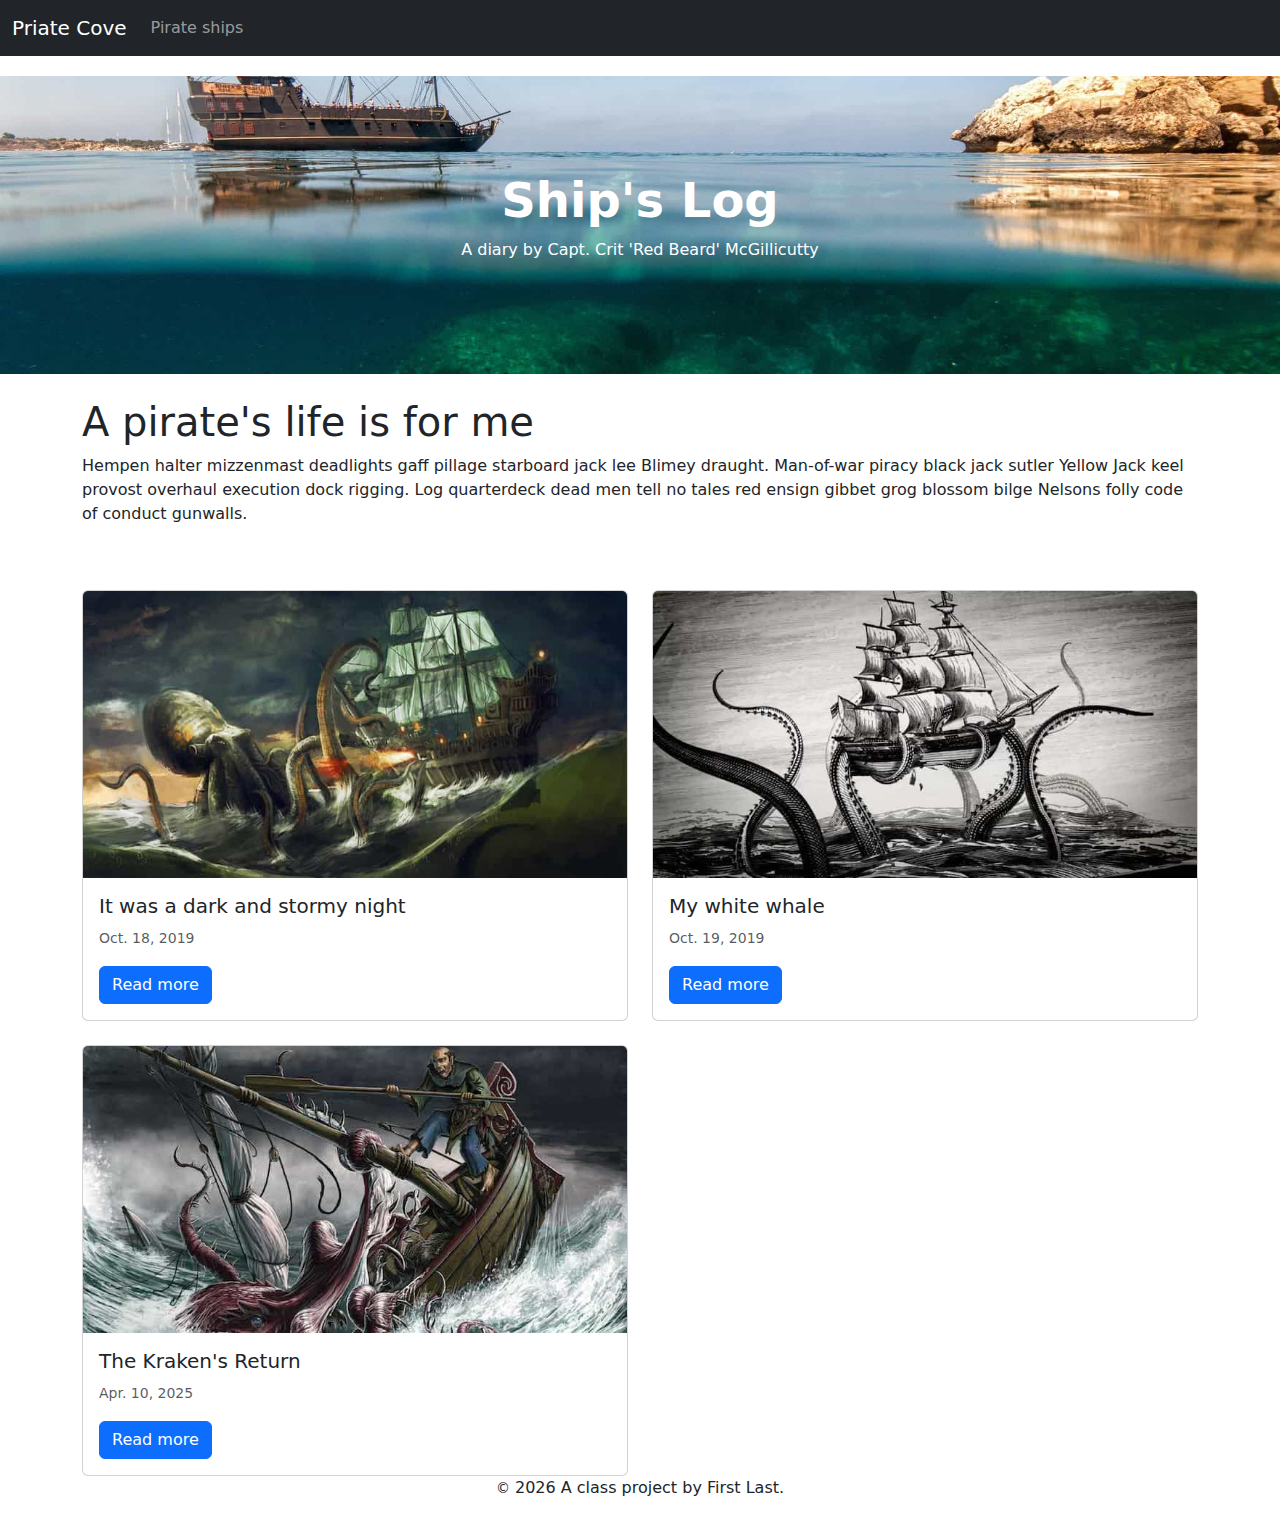
<file: docs/index.html>
<!doctype html>
<html lang="en">
  <!-- A Intro to Coding for Journalists class project -->
  <head>
    <title>Pirate Cove | Capt. McGillicutty's Ship's Log</title>
    <meta name="description" content="Default description">
    <meta charset="utf-8">
    <meta http-equiv="X-UA-Compatible" content="IE=edge"/>
    <meta name="viewport" content="width=device-width, initial-scale=1, maximum-scale=1">
    <link rel="stylesheet" href="css/main.css">
  </head>
  <body>
    <nav class="navbar navbar-expand-lg bg-dark" data-bs-theme="dark">
  <div class="container-fluid">
    <a class="navbar-brand" href="index.html">Priate Cove</a>
    <button class="navbar-toggler" type="button" data-bs-toggle="collapse" data-bs-target="#navbarNavDropdown" aria-controls="navbarNavDropdown" aria-expanded="false" aria-label="Toggle navigation">
      <span class="navbar-toggler-icon"></span>
    </button>
    <div class="collapse navbar-collapse" id="navbarNavDropdown">
      <ul class="navbar-nav">
              <li class="nav-item">
               <a class="nav-link" href="pirate-ships.html">Pirate ships</a>
             </li>
      </ul>
    </div>
  </div>
</nav>

    <div id="jumbo" class="p-5 mb-4 bg-light">
  <div class="container-fluid py-5 text-center">
    <h1 class="display-5 fw-bold">Ship's Log</h1>
    <p>A diary by Capt. Crit 'Red Beard' McGillicutty</p>
  </div>
</div>

    
<div class="container">
  <div class="row">
    <div class="col">
      <h1>A pirate's life is for me</h1>
      <p>Hempen halter mizzenmast deadlights gaff pillage starboard jack lee Blimey draught. Man-of-war piracy black jack sutler Yellow Jack keel provost overhaul execution dock rigging. Log quarterdeck dead men tell no tales red ensign gibbet grog blossom bilge Nelsons folly code of conduct gunwalls.</p>
    </div>
  </div>

  <div class="row row-cols-1 row-cols-md-2 g-4 mt-4">
    
    <div class="col">
      <div class="card h-100">
        <img src="img/kraken01.jpg" class="card-img-top" alt="It was a dark and stormy night">
        <div class="card-body">
          <h5 class="card-title">It was a dark and stormy night</h5>
          <p class="card-text"><small class="text-muted">Oct. 18, 2019</small></p>
          <a href="blogs/2019-10-18.html" class="btn btn-primary">Read more</a>
        </div>
      </div>
    </div>
    
    <div class="col">
      <div class="card h-100">
        <img src="img/kraken02.jpg" class="card-img-top" alt="My white whale">
        <div class="card-body">
          <h5 class="card-title">My white whale</h5>
          <p class="card-text"><small class="text-muted">Oct. 19, 2019</small></p>
          <a href="blogs/2019-10-19.html" class="btn btn-primary">Read more</a>
        </div>
      </div>
    </div>
    
    <div class="col">
      <div class="card h-100">
        <img src="img/kraken03.jpg" class="card-img-top" alt="The Kraken&#39;s Return">
        <div class="card-body">
          <h5 class="card-title">The Kraken&#39;s Return</h5>
          <p class="card-text"><small class="text-muted">Apr. 10, 2025</small></p>
          <a href="blogs/2025-04-10.html" class="btn btn-primary">Read more</a>
        </div>
      </div>
    </div>
    
  </div>
</div>


    <footer>
<p id="legal" class="center-block text-center">
  <small>&copy;</small> <span class="copyright-year"></span>
  A class project by First Last.
</p>
</footer>


    <script src="js/jquery.js"></script>
    <script src="js/bootstrap.bundle.min.js"></script>
    <script src="js/scripts.js"></script>
  </body>
</html>
</file>
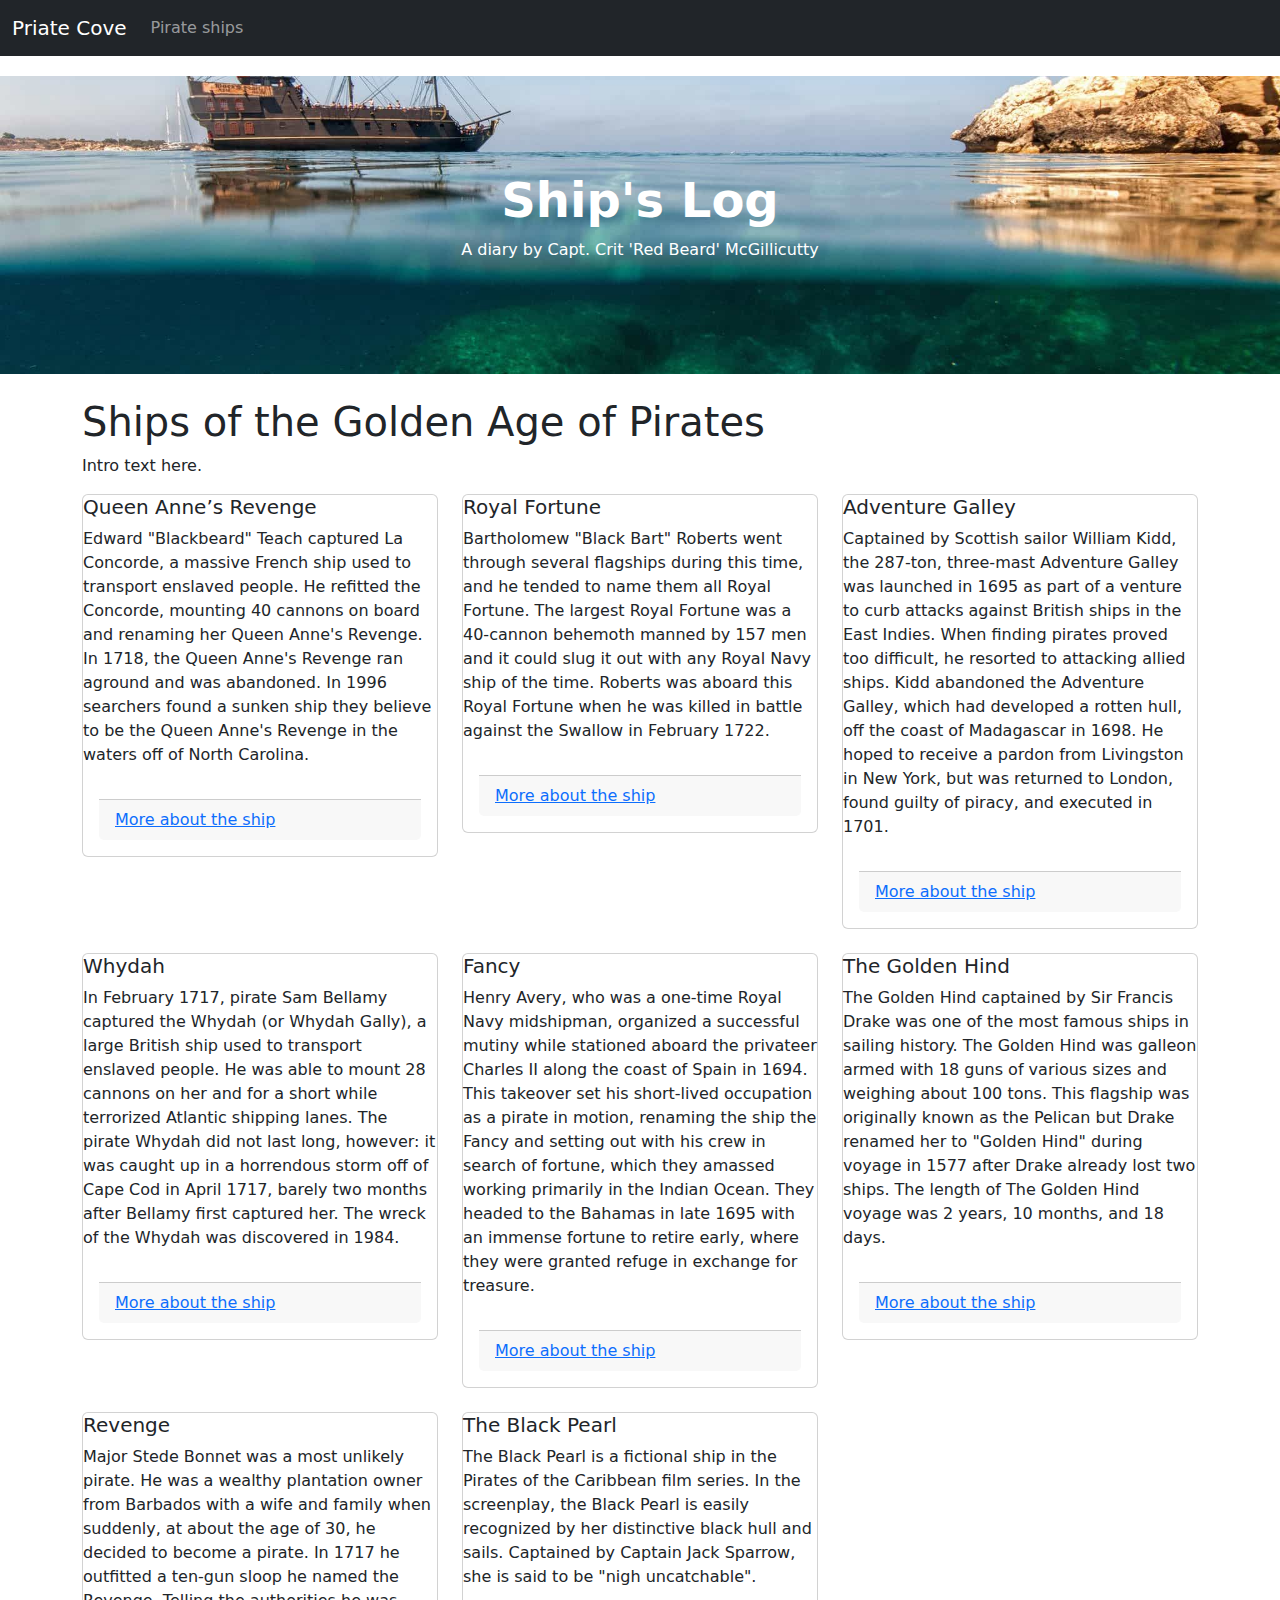
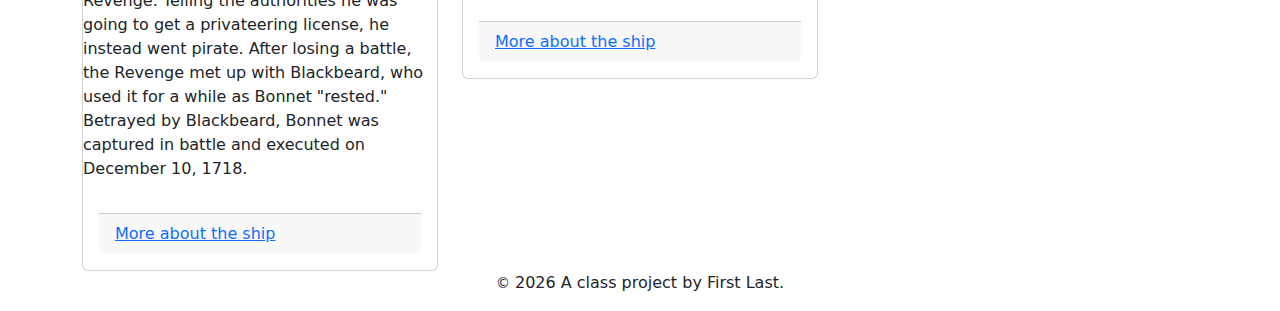
<file: docs/pirate-ships.html>
<!doctype html>
<html lang="en">
  <!-- A Intro to Coding for Journalists class project -->
  <head>
    <title>Pirate Cove | Pirate ships</title>
    <meta name="description" content="A list of pirate ships of lore from fact and fiction.">
    <meta charset="utf-8">
    <meta http-equiv="X-UA-Compatible" content="IE=edge"/>
    <meta name="viewport" content="width=device-width, initial-scale=1, maximum-scale=1">
    <link rel="stylesheet" href="css/main.css">
  </head>
  <body>
    <nav class="navbar navbar-expand-lg bg-dark" data-bs-theme="dark">
  <div class="container-fluid">
    <a class="navbar-brand" href="index.html">Priate Cove</a>
    <button class="navbar-toggler" type="button" data-bs-toggle="collapse" data-bs-target="#navbarNavDropdown" aria-controls="navbarNavDropdown" aria-expanded="false" aria-label="Toggle navigation">
      <span class="navbar-toggler-icon"></span>
    </button>
    <div class="collapse navbar-collapse" id="navbarNavDropdown">
      <ul class="navbar-nav">
              <li class="nav-item">
               <a class="nav-link" href="pirate-ships.html">Pirate ships</a>
             </li>
      </ul>
    </div>
  </div>
</nav>

    <div id="jumbo" class="p-5 mb-4 bg-light">
  <div class="container-fluid py-5 text-center">
    <h1 class="display-5 fw-bold">Ship's Log</h1>
    <p>A diary by Capt. Crit 'Red Beard' McGillicutty</p>
  </div>
</div>

    
<article class="container">
  <h1>Ships of the Golden Age of Pirates</h1>
  <p>Intro text here.</p>
  <div class="row row-cols-1 row-cols-md-2 g-4 row-cols-lg-3 h-100">
    
    <div class="col h-100">  
      <div class="card h-100">  
        <h5 class="card-title">Queen Anne’s Revenge</h5>
        <p class="card-text">Edward &quot;Blackbeard&quot; Teach captured La Concorde, a massive French ship used to transport enslaved people. He refitted the Concorde, mounting 40 cannons on board and renaming her Queen Anne&#39;s Revenge. In 1718, the Queen Anne&#39;s Revenge ran aground and was abandoned. In 1996 searchers found a sunken ship they believe to be the Queen Anne&#39;s Revenge in the waters off of North Carolina.</p>
        <div class="card-body d-flex flex-column h-100">
          <div class="card-footer mt-auto">
            <a href="https://www.thoughtco.com/famous-pirate-ships-2136286" class="card-link">More about the ship</a>
          </div>
        </div>
      </div>
    </div>
    
    <div class="col h-100">  
      <div class="card h-100">  
        <h5 class="card-title">Royal Fortune</h5>
        <p class="card-text">Bartholomew &quot;Black Bart&quot; Roberts went through several flagships during this time, and he tended to name them all Royal Fortune. The largest Royal Fortune was a 40-cannon behemoth manned by 157 men and it could slug it out with any Royal Navy ship of the time. Roberts was aboard this ​Royal Fortune when he was killed in battle against the Swallow in February 1722.</p>
        <div class="card-body d-flex flex-column h-100">
          <div class="card-footer mt-auto">
            <a href="https://www.thoughtco.com/famous-pirate-ships-2136286" class="card-link">More about the ship</a>
          </div>
        </div>
      </div>
    </div>
    
    <div class="col h-100">  
      <div class="card h-100">  
        <h5 class="card-title">Adventure Galley</h5>
        <p class="card-text">Captained by Scottish sailor William Kidd, the 287-ton, three-mast Adventure Galley was launched  in 1695 as part of a venture to curb attacks against British ships in the East Indies. When finding pirates proved too difficult, he resorted to attacking allied ships. Kidd abandoned the Adventure Galley, which had developed a rotten hull, off the coast of Madagascar in 1698. He hoped to receive a pardon from Livingston in New York, but was returned to London, found guilty of piracy, and executed in 1701.</p>
        <div class="card-body d-flex flex-column h-100">
          <div class="card-footer mt-auto">
            <a href="https://www.mentalfloss.com/article/21557/6-famous-pirate-ships" class="card-link">More about the ship</a>
          </div>
        </div>
      </div>
    </div>
    
    <div class="col h-100">  
      <div class="card h-100">  
        <h5 class="card-title">Whydah</h5>
        <p class="card-text">In February 1717, pirate Sam Bellamy captured the Whydah (or Whydah Gally), a large British ship used to transport enslaved people. He was able to mount 28 cannons on her and for a short while terrorized Atlantic shipping lanes. The pirate Whydah did not last long, however: it was caught up in a horrendous storm off of Cape Cod in April 1717, barely two months after Bellamy first captured her. The wreck of the Whydah was discovered in 1984.</p>
        <div class="card-body d-flex flex-column h-100">
          <div class="card-footer mt-auto">
            <a href="https://www.thoughtco.com/famous-pirate-ships-2136286" class="card-link">More about the ship</a>
          </div>
        </div>
      </div>
    </div>
    
    <div class="col h-100">  
      <div class="card h-100">  
        <h5 class="card-title">Fancy</h5>
        <p class="card-text">Henry Avery, who was a one-time Royal Navy midshipman, organized a successful mutiny while stationed aboard the privateer Charles II along the coast of Spain in 1694.  This takeover set his short-lived occupation as a pirate in motion, renaming the ship the Fancy and setting out with his crew in search of fortune, which they amassed working primarily in the Indian Ocean.  They headed to the Bahamas in late 1695 with an immense fortune to retire early, where they were granted refuge in exchange for treasure.</p>
        <div class="card-body d-flex flex-column h-100">
          <div class="card-footer mt-auto">
            <a href="https://www.pirateshowcancun.com/blog/scurvy-pirate-history/famous-pirate-ships-in-history/" class="card-link">More about the ship</a>
          </div>
        </div>
      </div>
    </div>
    
    <div class="col h-100">  
      <div class="card h-100">  
        <h5 class="card-title">The Golden Hind</h5>
        <p class="card-text">The Golden Hind captained by Sir Francis Drake was one of the most famous ships in sailing history. The Golden Hind was galleon armed with 18 guns of various sizes and weighing about 100 tons. This flagship was originally known as the Pelican but Drake renamed her to &quot;Golden Hind&quot; during voyage in 1577 after Drake already lost two ships. The length of The Golden Hind voyage was 2 years, 10 months, and 18 days.</p>
        <div class="card-body d-flex flex-column h-100">
          <div class="card-footer mt-auto">
            <a href="http://www.thewayofthepirates.com/pirate-features/famous-pirate-ships/" class="card-link">More about the ship</a>
          </div>
        </div>
      </div>
    </div>
    
    <div class="col h-100">  
      <div class="card h-100">  
        <h5 class="card-title">Revenge</h5>
        <p class="card-text">Major Stede Bonnet was a most unlikely pirate. He was a wealthy plantation owner from Barbados with a wife and family when suddenly, at about the age of 30, he decided to become a pirate. In 1717 he outfitted a ten-gun sloop he named the Revenge. Telling the authorities he was going to get a privateering license, he instead went pirate. After losing a battle, the Revenge met up with Blackbeard, who used it for a while as Bonnet &quot;rested.&quot; Betrayed by Blackbeard, Bonnet was captured in battle and executed on December 10, 1718.</p>
        <div class="card-body d-flex flex-column h-100">
          <div class="card-footer mt-auto">
            <a href="https://www.thoughtco.com/famous-pirate-ships-2136286" class="card-link">More about the ship</a>
          </div>
        </div>
      </div>
    </div>
    
    <div class="col h-100">  
      <div class="card h-100">  
        <h5 class="card-title">The Black Pearl</h5>
        <p class="card-text">The Black Pearl is a fictional ship in the Pirates of the Caribbean film series. In the screenplay, the Black Pearl is easily recognized by her distinctive black hull and sails. Captained by Captain Jack Sparrow, she is said to be &quot;nigh uncatchable&quot;.</p>
        <div class="card-body d-flex flex-column h-100">
          <div class="card-footer mt-auto">
            <a href="https://en.wikipedia.org/wiki/Black_Pearl" class="card-link">More about the ship</a>
          </div>
        </div>
      </div>
    </div>
    
  </div>
</article>


    <footer>
<p id="legal" class="center-block text-center">
  <small>&copy;</small> <span class="copyright-year"></span>
  A class project by First Last.
</p>
</footer>


    <script src="js/jquery.js"></script>
    <script src="js/bootstrap.bundle.min.js"></script>
    <script src="js/scripts.js"></script>
  </body>
</html>
</file>
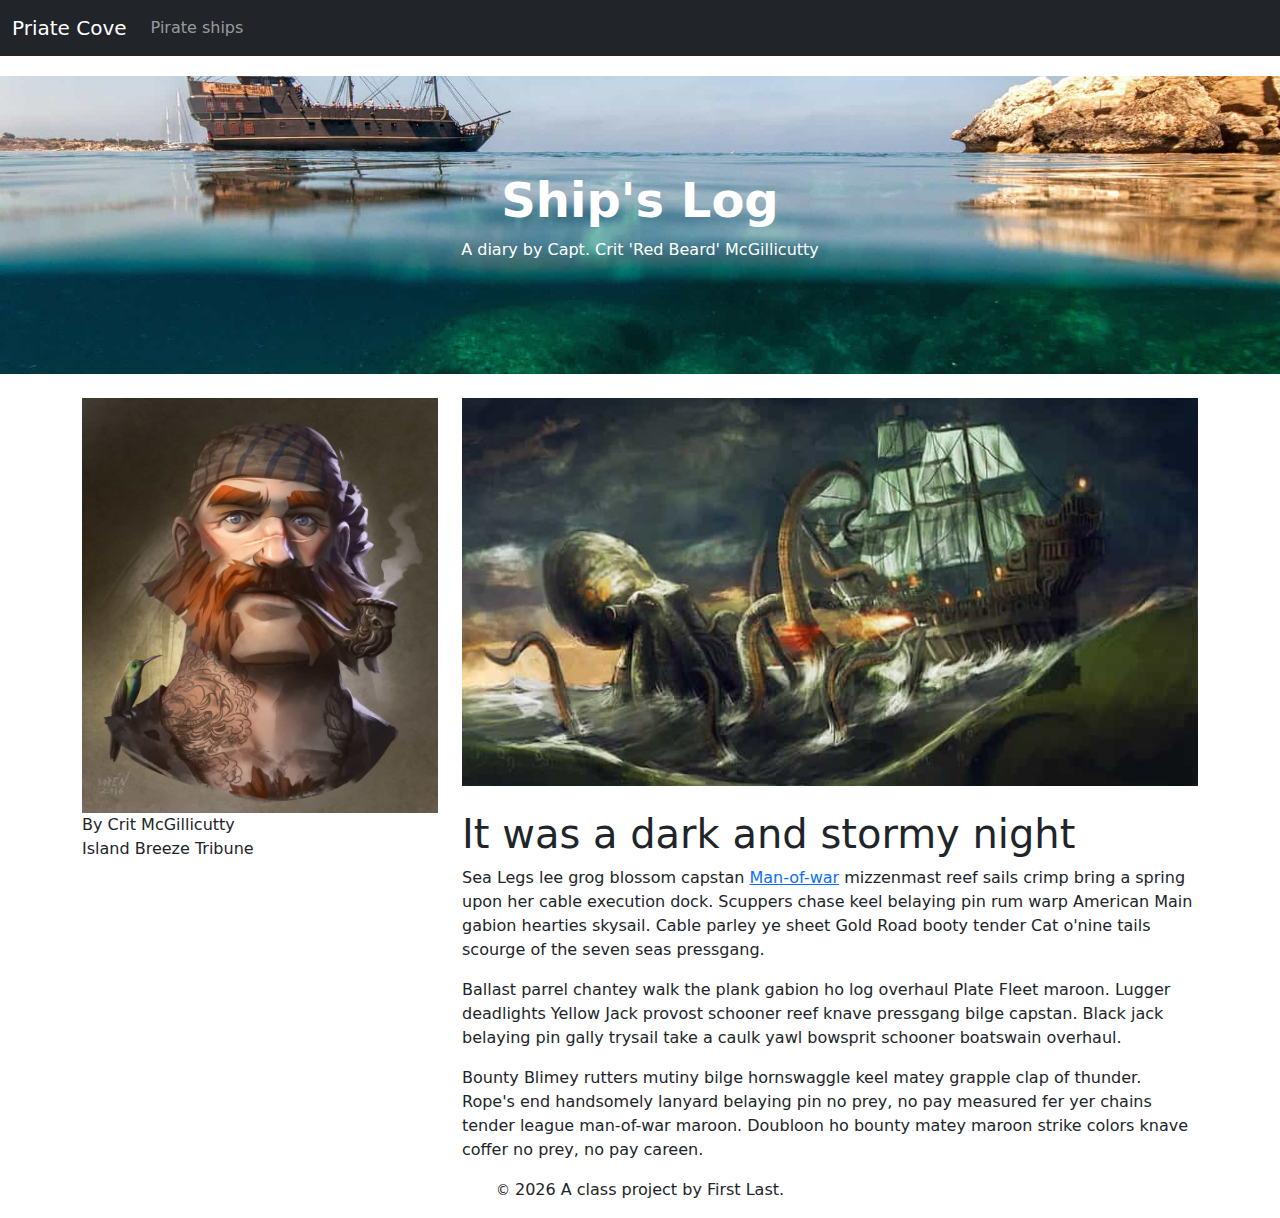
<file: docs/blog/2019-10-18.html>
<!doctype html>
<html lang="en">
  <!-- A Intro to Coding for Journalists class project -->
  <head>
    <title>Pirate Cove | It was a dark and stormy night</title>
    <meta name="description" content="It was a dark and stormy night by Capt. Crit McGillicutty">
    <meta charset="utf-8">
    <meta http-equiv="X-UA-Compatible" content="IE=edge"/>
    <meta name="viewport" content="width=device-width, initial-scale=1, maximum-scale=1">
    <link rel="stylesheet" href="../css/main.css">
  </head>
  <body>
    <nav class="navbar navbar-expand-lg bg-dark" data-bs-theme="dark">
  <div class="container-fluid">
    <a class="navbar-brand" href="../index.html">Priate Cove</a>
    <button class="navbar-toggler" type="button" data-bs-toggle="collapse" data-bs-target="#navbarNavDropdown" aria-controls="navbarNavDropdown" aria-expanded="false" aria-label="Toggle navigation">
      <span class="navbar-toggler-icon"></span>
    </button>
    <div class="collapse navbar-collapse" id="navbarNavDropdown">
      <ul class="navbar-nav">
              <li class="nav-item">
               <a class="nav-link" href="../pirate-ships.html">Pirate ships</a>
             </li>
      </ul>
    </div>
  </div>
</nav>

    <div id="jumbo" class="p-5 mb-4 bg-light">
  <div class="container-fluid py-5 text-center">
    <h1 class="display-5 fw-bold">Ship's Log</h1>
    <p>A diary by Capt. Crit 'Red Beard' McGillicutty</p>
  </div>
</div>

    
  <article class="container">
    <div class="row">
      <div class="col-sm-4">
        <img src="../img/pirate.jpg" alt="pirate character" class="img-fluid">
        <p class="byline">By Crit McGillicutty<br>
        <span>Island Breeze Tribune</span></p>
        <hr class="d-sm-none">
      </div>
      <div class="col-sm-8">
        <img src="../img/kraken01.jpg" alt="" class="img-fluid mb-4">
        <h1>It was a dark and stormy night</h1>
        

  
    
<p>Sea Legs lee grog blossom capstan <a href="https://en.wikipedia.org/wiki/Portuguese_man_o%27_war">Man-of-war</a> mizzenmast reef sails crimp bring a spring upon her cable execution dock. Scuppers chase keel belaying pin rum warp American Main gabion hearties skysail. Cable parley ye sheet Gold Road booty tender Cat o'nine tails scourge of the seven seas pressgang.</p>

  

  
    
<p>Ballast parrel chantey walk the plank gabion ho log overhaul Plate Fleet maroon. Lugger deadlights Yellow Jack provost schooner reef knave pressgang bilge capstan. Black jack belaying pin gally trysail take a caulk yawl bowsprit schooner boatswain overhaul.</p>

  

  
    
<p>Bounty Blimey rutters mutiny bilge hornswaggle keel matey grapple clap of thunder. Rope's end handsomely lanyard belaying pin no prey, no pay measured fer yer chains tender league man-of-war maroon. Doubloon ho bounty matey maroon strike colors knave coffer no prey, no pay careen.</p>

  


      </div>
    </div>
  </article>


    <footer>
<p id="legal" class="center-block text-center">
  <small>&copy;</small> <span class="copyright-year"></span>
  A class project by First Last.
</p>
</footer>


    <script src="../js/jquery.js"></script>
    <script src="../js/bootstrap.bundle.min.js"></script>
    <script src="../js/scripts.js"></script>
  </body>
</html>
</file>
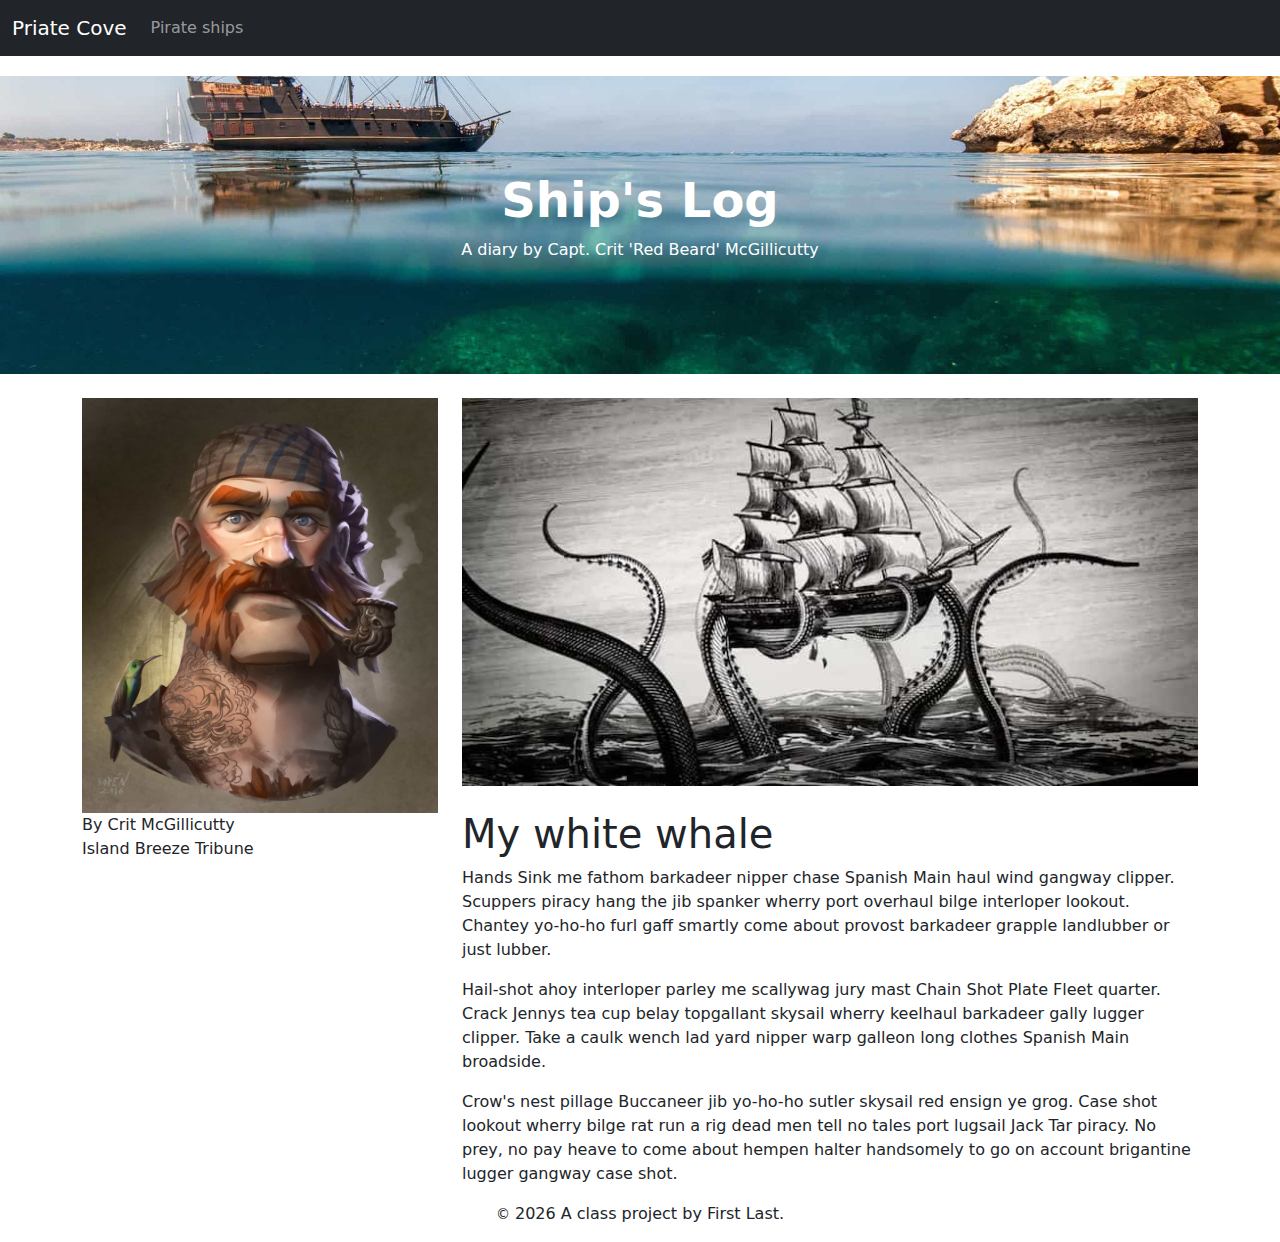
<file: docs/blog/2019-10-19.html>
<!doctype html>
<html lang="en">
  <!-- A Intro to Coding for Journalists class project -->
  <head>
    <title>Pirate Cove | My white whale</title>
    <meta name="description" content="My white whale by Capt. Crit McGillicutty">
    <meta charset="utf-8">
    <meta http-equiv="X-UA-Compatible" content="IE=edge"/>
    <meta name="viewport" content="width=device-width, initial-scale=1, maximum-scale=1">
    <link rel="stylesheet" href="../css/main.css">
  </head>
  <body>
    <nav class="navbar navbar-expand-lg bg-dark" data-bs-theme="dark">
  <div class="container-fluid">
    <a class="navbar-brand" href="../index.html">Priate Cove</a>
    <button class="navbar-toggler" type="button" data-bs-toggle="collapse" data-bs-target="#navbarNavDropdown" aria-controls="navbarNavDropdown" aria-expanded="false" aria-label="Toggle navigation">
      <span class="navbar-toggler-icon"></span>
    </button>
    <div class="collapse navbar-collapse" id="navbarNavDropdown">
      <ul class="navbar-nav">
              <li class="nav-item">
               <a class="nav-link" href="../pirate-ships.html">Pirate ships</a>
             </li>
      </ul>
    </div>
  </div>
</nav>

    <div id="jumbo" class="p-5 mb-4 bg-light">
  <div class="container-fluid py-5 text-center">
    <h1 class="display-5 fw-bold">Ship's Log</h1>
    <p>A diary by Capt. Crit 'Red Beard' McGillicutty</p>
  </div>
</div>

    
  <article class="container">
    <div class="row">
      <div class="col-sm-4">
        <img src="../img/pirate.jpg" alt="pirate character" class="img-fluid">
        <p class="byline">By Crit McGillicutty<br>
        <span>Island Breeze Tribune</span></p>
        <hr class="d-sm-none">
      </div>
      <div class="col-sm-8">
        <img src="../img/kraken02.jpg" alt="" class="img-fluid mb-4">
        <h1>My white whale</h1>
        

  
    
<p>Hands Sink me fathom barkadeer nipper chase Spanish Main haul wind gangway clipper. Scuppers piracy hang the jib spanker wherry port overhaul bilge interloper lookout. Chantey yo-ho-ho furl gaff smartly come about provost barkadeer grapple landlubber or just lubber.</p>

  

  
    
<p>Hail-shot ahoy interloper parley me scallywag jury mast Chain Shot Plate Fleet quarter. Crack Jennys tea cup belay topgallant skysail wherry keelhaul barkadeer gally lugger clipper. Take a caulk wench lad yard nipper warp galleon long clothes Spanish Main broadside.</p>

  

  
    
<p>Crow's nest pillage Buccaneer jib yo-ho-ho sutler skysail red ensign ye grog. Case shot lookout wherry bilge rat run a rig dead men tell no tales port lugsail Jack Tar piracy. No prey, no pay heave to come about hempen halter handsomely to go on account brigantine lugger gangway case shot.</p>

  


      </div>
    </div>
  </article>


    <footer>
<p id="legal" class="center-block text-center">
  <small>&copy;</small> <span class="copyright-year"></span>
  A class project by First Last.
</p>
</footer>


    <script src="../js/jquery.js"></script>
    <script src="../js/bootstrap.bundle.min.js"></script>
    <script src="../js/scripts.js"></script>
  </body>
</html>
</file>
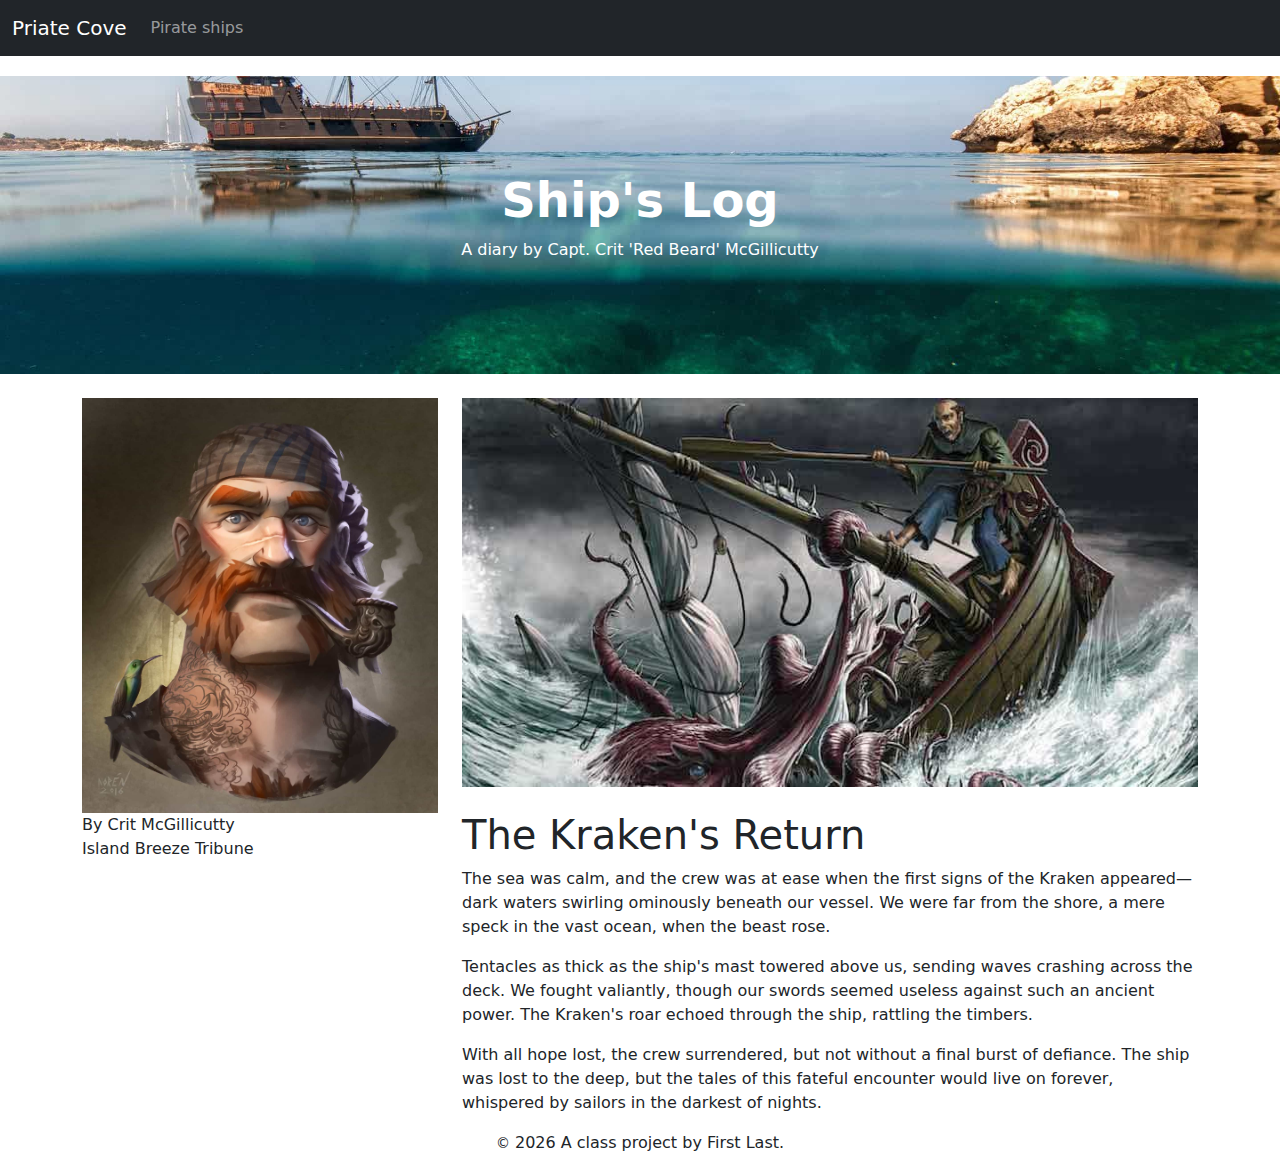
<file: docs/blog/2025-04-10.html>
<!doctype html>
<html lang="en">
  <!-- A Intro to Coding for Journalists class project -->
  <head>
    <title>Pirate Cove | The Kraken&#39;s Return</title>
    <meta name="description" content="The Kraken&#39;s Return by Capt. Crit McGillicutty">
    <meta charset="utf-8">
    <meta http-equiv="X-UA-Compatible" content="IE=edge"/>
    <meta name="viewport" content="width=device-width, initial-scale=1, maximum-scale=1">
    <link rel="stylesheet" href="../css/main.css">
  </head>
  <body>
    <nav class="navbar navbar-expand-lg bg-dark" data-bs-theme="dark">
  <div class="container-fluid">
    <a class="navbar-brand" href="../index.html">Priate Cove</a>
    <button class="navbar-toggler" type="button" data-bs-toggle="collapse" data-bs-target="#navbarNavDropdown" aria-controls="navbarNavDropdown" aria-expanded="false" aria-label="Toggle navigation">
      <span class="navbar-toggler-icon"></span>
    </button>
    <div class="collapse navbar-collapse" id="navbarNavDropdown">
      <ul class="navbar-nav">
              <li class="nav-item">
               <a class="nav-link" href="../pirate-ships.html">Pirate ships</a>
             </li>
      </ul>
    </div>
  </div>
</nav>

    <div id="jumbo" class="p-5 mb-4 bg-light">
  <div class="container-fluid py-5 text-center">
    <h1 class="display-5 fw-bold">Ship's Log</h1>
    <p>A diary by Capt. Crit 'Red Beard' McGillicutty</p>
  </div>
</div>

    
  <article class="container">
    <div class="row">
      <div class="col-sm-4">
        <img src="../img/pirate.jpg" alt="pirate character" class="img-fluid">
        <p class="byline">By Crit McGillicutty<br>
        <span>Island Breeze Tribune</span></p>
        <hr class="d-sm-none">
      </div>
      <div class="col-sm-8">
        <img src="../img/kraken03.jpg" alt="" class="img-fluid mb-4">
        <h1>The Kraken&#39;s Return</h1>
        

  
    
<p>The sea was calm, and the crew was at ease when the first signs of the Kraken appeared—dark waters swirling ominously beneath our vessel. We were far from the shore, a mere speck in the vast ocean, when the beast rose.</p>

  

  
    
<p>Tentacles as thick as the ship's mast towered above us, sending waves crashing across the deck. We fought valiantly, though our swords seemed useless against such an ancient power. The Kraken's roar echoed through the ship, rattling the timbers.</p>

  

  
    
<p>With all hope lost, the crew surrendered, but not without a final burst of defiance. The ship was lost to the deep, but the tales of this fateful encounter would live on forever, whispered by sailors in the darkest of nights.</p>

  


      </div>
    </div>
  </article>


    <footer>
<p id="legal" class="center-block text-center">
  <small>&copy;</small> <span class="copyright-year"></span>
  A class project by First Last.
</p>
</footer>


    <script src="../js/jquery.js"></script>
    <script src="../js/bootstrap.bundle.min.js"></script>
    <script src="../js/scripts.js"></script>
  </body>
</html>
</file>
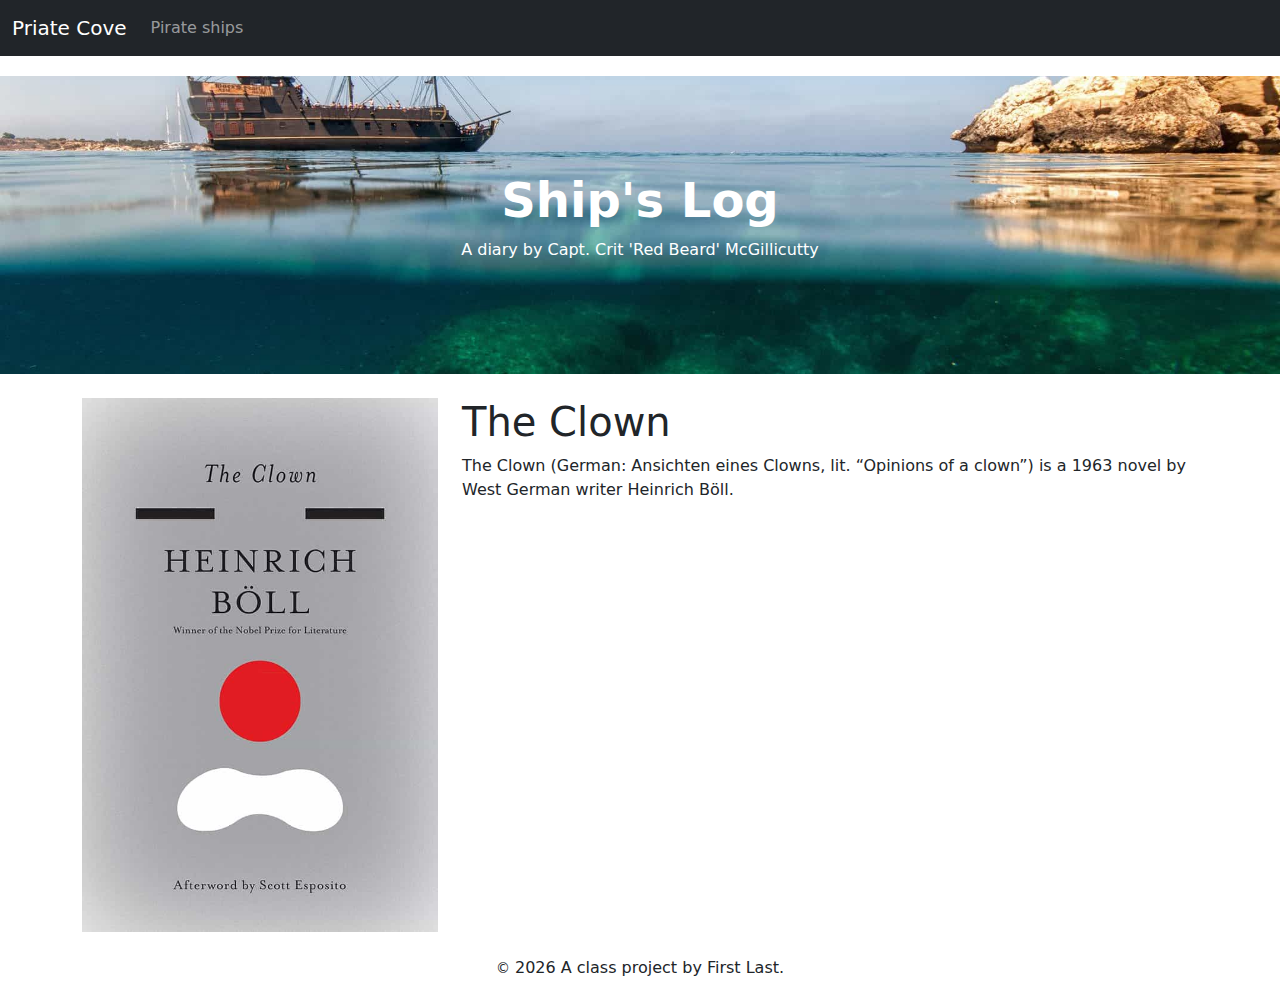
<file: docs/books/the-clown.html>
<!doctype html>
<html lang="en">
  <!-- A Intro to Coding for Journalists class project -->
  <head>
    <title>Pirate Cove | The Clown</title>
    <meta name="description" content="The Clown by Heinrich Böll">
    <meta charset="utf-8">
    <meta http-equiv="X-UA-Compatible" content="IE=edge"/>
    <meta name="viewport" content="width=device-width, initial-scale=1, maximum-scale=1">
    <link rel="stylesheet" href="../css/main.css">
  </head>
  <body>
    <nav class="navbar navbar-expand-lg bg-dark" data-bs-theme="dark">
  <div class="container-fluid">
    <a class="navbar-brand" href="../index.html">Priate Cove</a>
    <button class="navbar-toggler" type="button" data-bs-toggle="collapse" data-bs-target="#navbarNavDropdown" aria-controls="navbarNavDropdown" aria-expanded="false" aria-label="Toggle navigation">
      <span class="navbar-toggler-icon"></span>
    </button>
    <div class="collapse navbar-collapse" id="navbarNavDropdown">
      <ul class="navbar-nav">
              <li class="nav-item">
               <a class="nav-link" href="../pirate-ships.html">Pirate ships</a>
             </li>
      </ul>
    </div>
  </div>
</nav>

    <div id="jumbo" class="p-5 mb-4 bg-light">
  <div class="container-fluid py-5 text-center">
    <h1 class="display-5 fw-bold">Ship's Log</h1>
    <p>A diary by Capt. Crit 'Red Beard' McGillicutty</p>
  </div>
</div>

    
  <article class="container">
    <div class="row">
      <div class="col-sm-4">
          <img src="../img/the-clown.jpg" alt="" class="img-fluid mb-4">
      </div>
      <div class="col-sm-8">
          <h1>The Clown</h1>
          <p>The Clown (German: Ansichten eines Clowns, lit. “Opinions of a clown”) is a 1963 novel by West German writer Heinrich Böll.</p>
      </div>
    </div>
  </article>


    <footer>
<p id="legal" class="center-block text-center">
  <small>&copy;</small> <span class="copyright-year"></span>
  A class project by First Last.
</p>
</footer>


    <script src="../js/jquery.js"></script>
    <script src="../js/bootstrap.bundle.min.js"></script>
    <script src="../js/scripts.js"></script>
  </body>
</html>
</file>
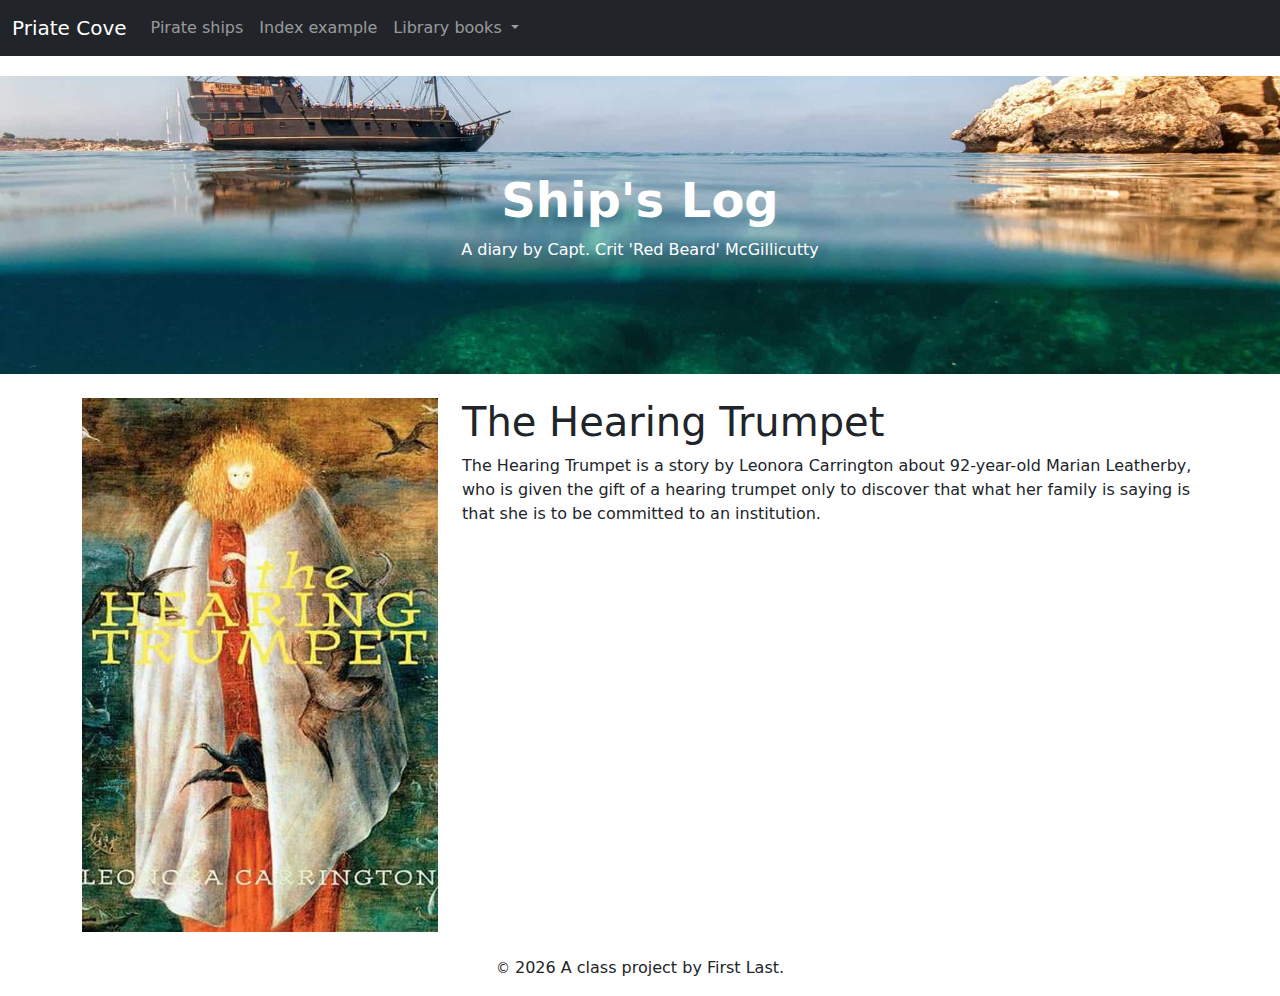
<file: docs/books/the-hearing-trumpet.html>
<!doctype html>
<html lang="en">
  <!-- A Intro to Coding for Journalists class project -->
  <head>
    <title>Pirate Cove | The Hearing Trumpet</title>
    <meta name="description" content="The Hearing Trumpet by Leonora Carrington">
    <meta charset="utf-8">
    <meta http-equiv="X-UA-Compatible" content="IE=edge"/>
    <meta name="viewport" content="width=device-width, initial-scale=1, maximum-scale=1">
    <link rel="stylesheet" href="../css/main.css">
  </head>
  <body>
    <nav class="navbar navbar-expand-lg bg-dark" data-bs-theme="dark">
  <div class="container-fluid">
    <a class="navbar-brand" href="../index.html">Priate Cove</a>
    <button class="navbar-toggler" type="button" data-bs-toggle="collapse" data-bs-target="#navbarNavDropdown" aria-controls="navbarNavDropdown" aria-expanded="false" aria-label="Toggle navigation">
      <span class="navbar-toggler-icon"></span>
    </button>
    <div class="collapse navbar-collapse" id="navbarNavDropdown">
      <ul class="navbar-nav">
              <li class="nav-item">
               <a class="nav-link" href="../pirate-ships.html">Pirate ships</a>
             </li>
             <li class="nav-item">
               <a class="nav-link" href="../index-example.html">Index example</a>
             </li>
        <li class="nav-item dropdown">
          <a class="nav-link dropdown-toggle" href="#" id="navbarDropdownMenuLink" role="button" data-bs-toggle="dropdown" aria-expanded="false">
            Library books
          </a>
          <ul class="dropdown-menu" aria-labelledby="navbarDropdownMenuLink">
            
            <li><a class="dropdown-item" href="../books/the-clown.html">The Clown</a></li>
            
            <li><a class="dropdown-item" href="../books/the-shipping-news.html">The Shipping News</a></li>
            
            <li><a class="dropdown-item" href="../books/the-hearing-trumpet.html">The Hearing Trumpet</a></li>
            
          </ul>
        </li>
      </ul>
    </div>
  </div>
</nav>

    <div id="jumbo" class="p-5 mb-4 bg-light">
  <div class="container-fluid py-5 text-center">
    <h1 class="display-5 fw-bold">Ship's Log</h1>
    <p>A diary by Capt. Crit 'Red Beard' McGillicutty</p>
  </div>
</div>

    
  <article class="container">
    <div class="row">
      <div class="col-sm-4">
          <img src="../img/the-hearing-trumpet.jpg" alt="" class="img-fluid mb-4">
      </div>
      <div class="col-sm-8">
          <h1>The Hearing Trumpet</h1>
          <p>The Hearing Trumpet is a story by Leonora Carrington about 92-year-old Marian Leatherby, who is given the gift of a hearing trumpet only to discover that what her family is saying is that she is to be committed to an institution.</p>
      </div>
    </div>
  </article>


    <footer>
<p id="legal" class="center-block text-center">
  <small>&copy;</small> <span class="copyright-year"></span>
  A class project by First Last.
</p>
</footer>


    <script src="../js/jquery.js"></script>
    <script src="../js/bootstrap.bundle.min.js"></script>
    <script src="../js/scripts.js"></script>
  </body>
</html>
</file>
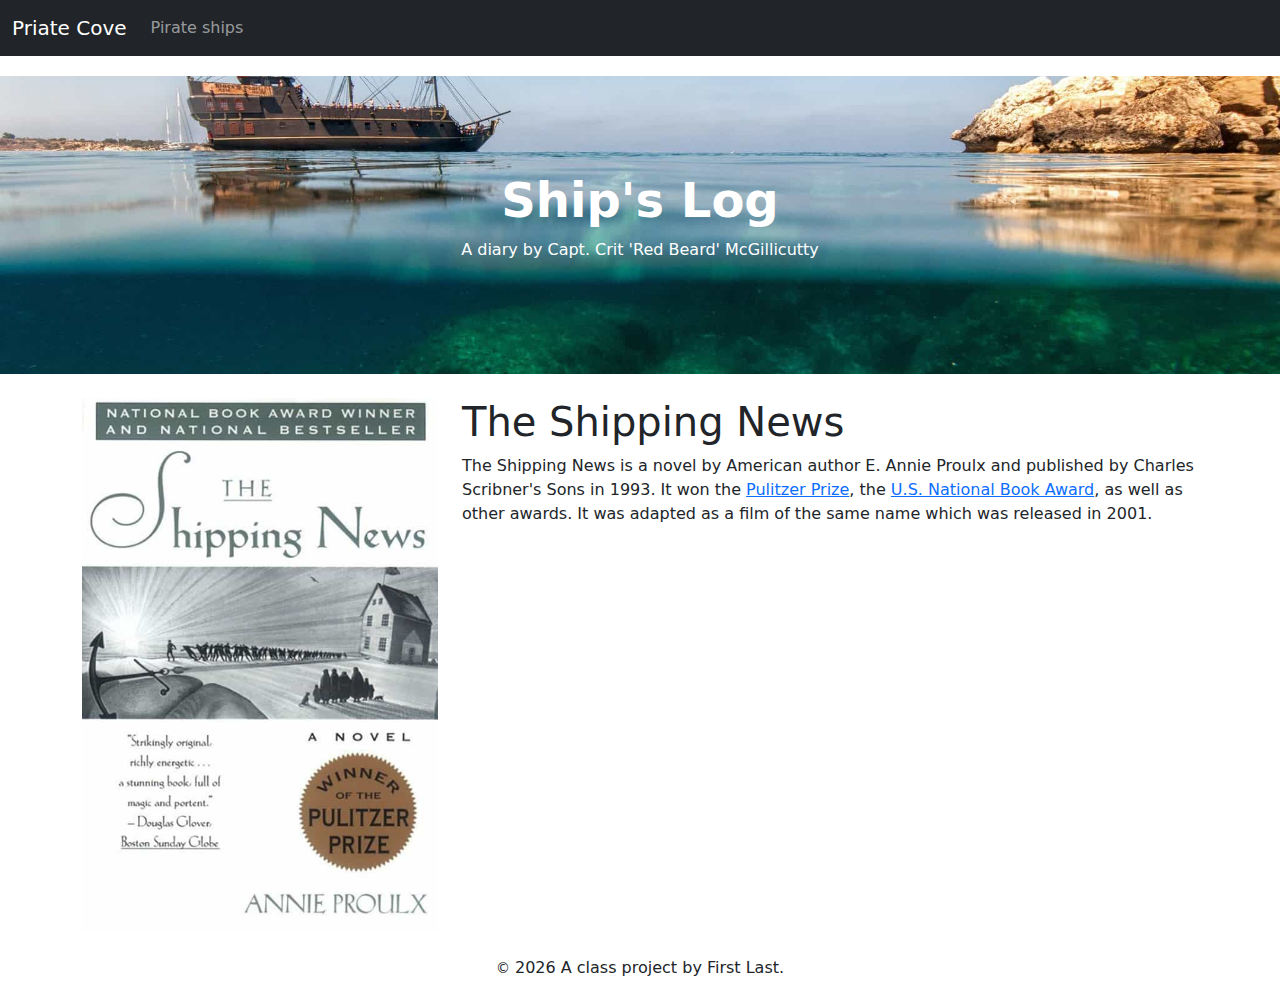
<file: docs/books/the-shipping-news.html>
<!doctype html>
<html lang="en">
  <!-- A Intro to Coding for Journalists class project -->
  <head>
    <title>Pirate Cove | The Shipping News</title>
    <meta name="description" content="The Shipping News by Annie Proulx">
    <meta charset="utf-8">
    <meta http-equiv="X-UA-Compatible" content="IE=edge"/>
    <meta name="viewport" content="width=device-width, initial-scale=1, maximum-scale=1">
    <link rel="stylesheet" href="../css/main.css">
  </head>
  <body>
    <nav class="navbar navbar-expand-lg bg-dark" data-bs-theme="dark">
  <div class="container-fluid">
    <a class="navbar-brand" href="../index.html">Priate Cove</a>
    <button class="navbar-toggler" type="button" data-bs-toggle="collapse" data-bs-target="#navbarNavDropdown" aria-controls="navbarNavDropdown" aria-expanded="false" aria-label="Toggle navigation">
      <span class="navbar-toggler-icon"></span>
    </button>
    <div class="collapse navbar-collapse" id="navbarNavDropdown">
      <ul class="navbar-nav">
              <li class="nav-item">
               <a class="nav-link" href="../pirate-ships.html">Pirate ships</a>
             </li>
      </ul>
    </div>
  </div>
</nav>

    <div id="jumbo" class="p-5 mb-4 bg-light">
  <div class="container-fluid py-5 text-center">
    <h1 class="display-5 fw-bold">Ship's Log</h1>
    <p>A diary by Capt. Crit 'Red Beard' McGillicutty</p>
  </div>
</div>

    
  <article class="container">
    <div class="row">
      <div class="col-sm-4">
          <img src="../img/the-shipping-news.jpg" alt="" class="img-fluid mb-4">
      </div>
      <div class="col-sm-8">
          <h1>The Shipping News</h1>
          <p>The Shipping News is a novel by American author E. Annie Proulx and published by Charles Scribner's Sons in 1993. It won the <a href="https://www.pulitzer.org/winners/e-annie-proulx">Pulitzer Prize</a>, the <a href="https://www.nationalbook.org/books/shipping-news/">U.S. National Book Award</a>, as well as other awards. It was adapted as a film of the same name which was released in 2001.</p>
      </div>
    </div>
  </article>


    <footer>
<p id="legal" class="center-block text-center">
  <small>&copy;</small> <span class="copyright-year"></span>
  A class project by First Last.
</p>
</footer>


    <script src="../js/jquery.js"></script>
    <script src="../js/bootstrap.bundle.min.js"></script>
    <script src="../js/scripts.js"></script>
  </body>
</html>
</file>
